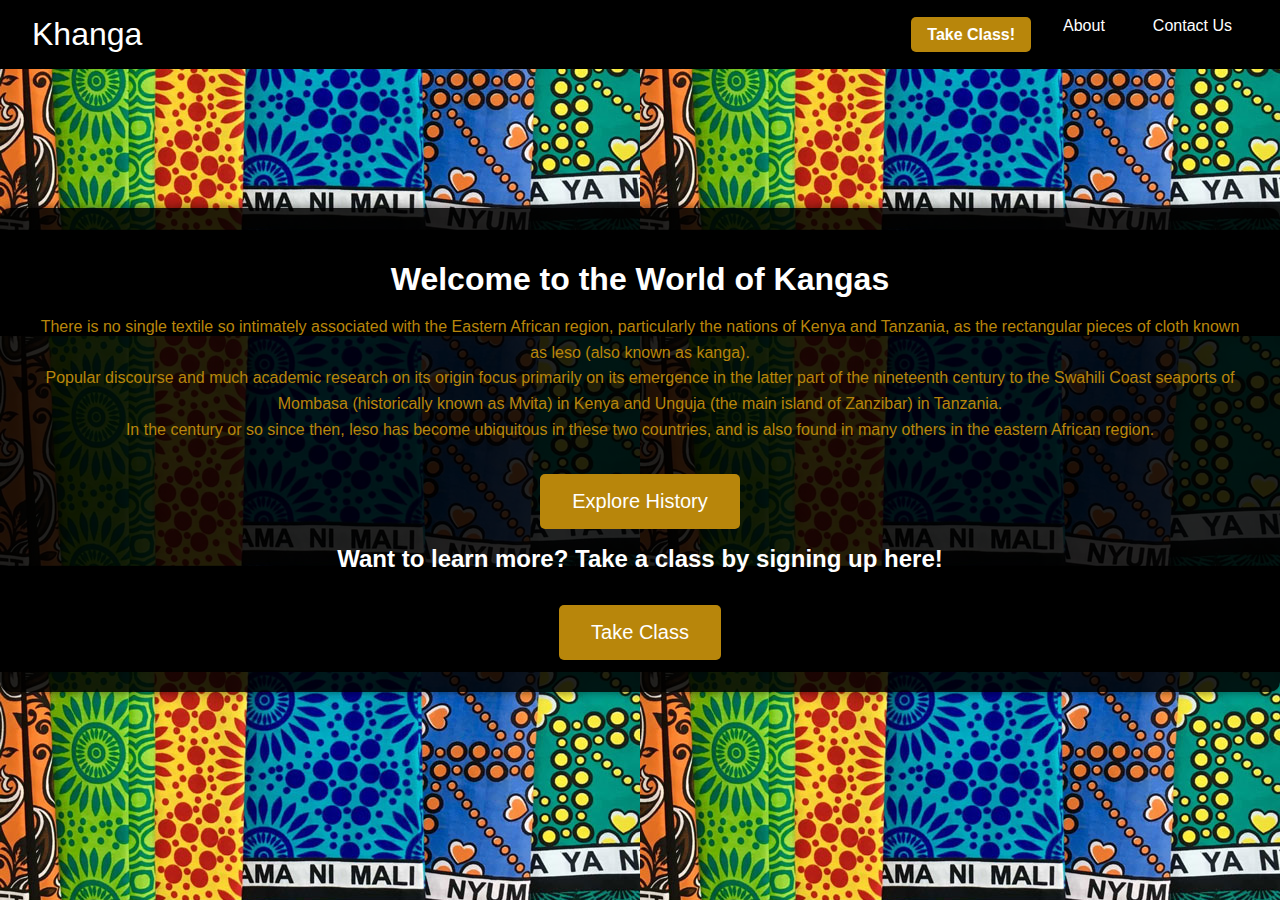
<file: index.html>
<!DOCTYPE html>
<html lang="en">
<head>
    <meta charset="UTF-8">
    <meta name="viewport" content="width=device-width, initial-scale=1.0">
    <title>Welcome to Khanga</title>
    <link rel="stylesheet" href="css/landing.css">
</head>
<body style="background-image: url(img/leso.jpg);">
    <nav class="navbar">
        <div class="navbar-logo">Khanga</div>
        <div class="navbar-menu">
            <button class="navbar-toggler" id="navbar-toggler">&#9776;</button>
            <ul class="navbar-links" id="navbar-links">
                <li><a href="https://khanga.moodlecloud.com/login/index.php" class="take-course">Take Class!</a></li>
                <li><a href="#">About</a></li>
                <li><a href="#">Contact Us</a></li>
            </ul>
        </div>
    </nav>
    <header class="header">
        <div class="header-overlay">
            <h1 class="landing-title">Welcome to the World of Kangas</h1>
            <p class="landing-text">There is no single textile so intimately associated with the Eastern African region, particularly the nations of Kenya and Tanzania, as the rectangular pieces of cloth known as leso (also known as kanga).<br/> Popular discourse and much academic research on its origin focus primarily on its emergence in the latter part of the nineteenth century to the Swahili Coast seaports of Mombasa (historically known as Mvita) in Kenya and Unguja (the main island of Zanzibar) in Tanzania. <br/>In the century or so since then, leso has become ubiquitous in these two countries, and is also found in many others in the eastern African region.</p>
            <a href="history.html" class="landing-button">Explore History</a>
            <h1 class="more-info">Want to learn more? Take a class by signing up here!</h1>
            <a href="https://khanga.moodlecloud.com/login/index.php" class="landing-button">Take Class</a>
        </div>
    </header>
    <script>
        // Toggle Navbar for smaller screens
        document.getElementById('navbar-toggler').addEventListener('click', function() {
            var links = document.getElementById('navbar-links');
            links.style.display = (links.style.display === 'block' ? 'none' : 'block');
        });
    </script>
    <script>
        function openNewTab() {
            window.open('history.html', '_blank', 'noopener,noreferrer');
        }
    </script>
</body>
</html>
</file>
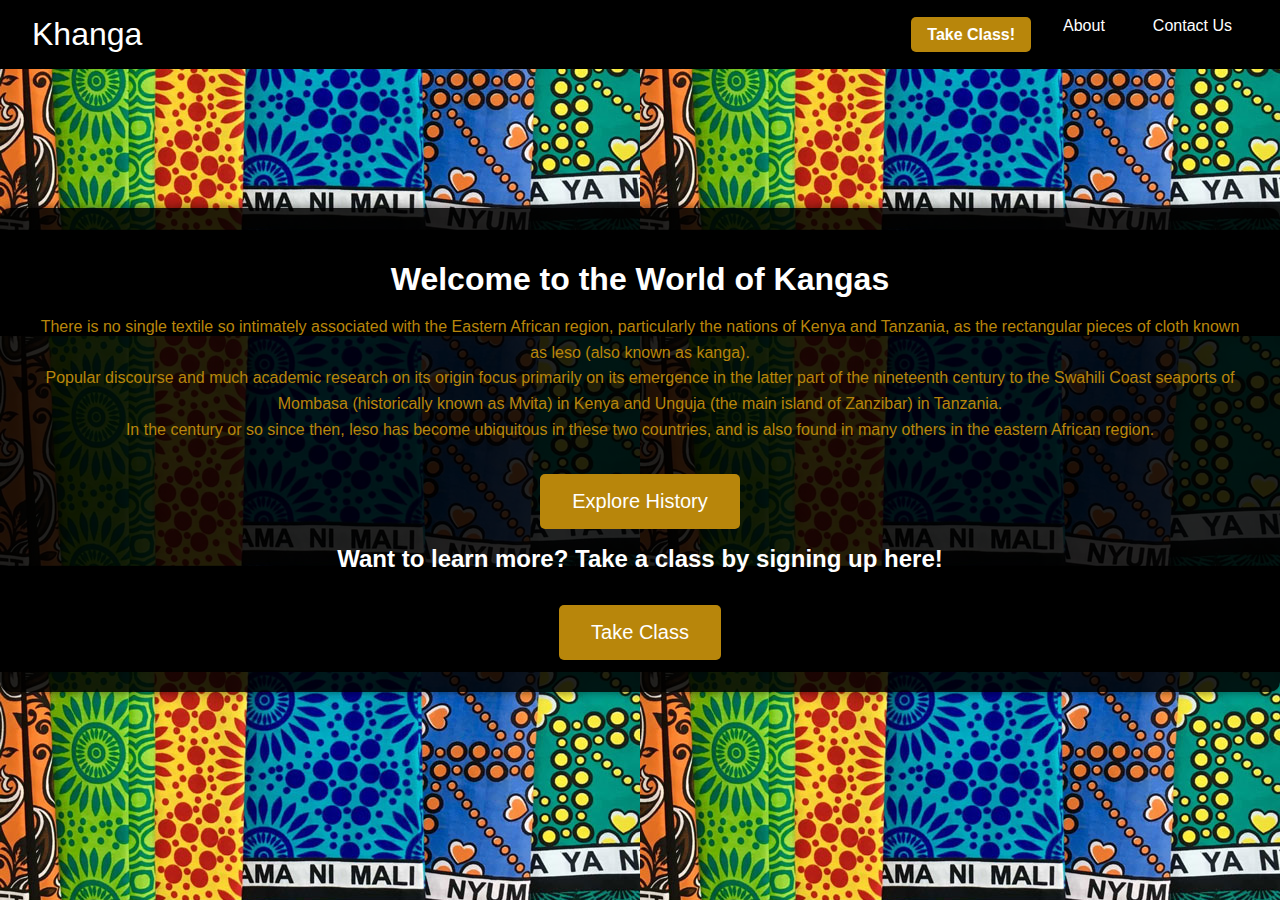
<file: public/index.html>
<!DOCTYPE html>
<html lang="en">
<head>
    <meta charset="UTF-8">
    <meta name="viewport" content="width=device-width, initial-scale=1.0">
    <title>Welcome to Khanga</title>
    <link rel="stylesheet" href="css/landing.css">
</head>
<body style="background-image: url(img/leso.jpg);">
    <nav class="navbar">
        <div class="navbar-logo">Khanga</div>
        <div class="navbar-menu">
            <button class="navbar-toggler" id="navbar-toggler">&#9776;</button>
            <ul class="navbar-links" id="navbar-links">
                <li><a href="https://khanga.moodlecloud.com/login/index.php" class="take-course">Take Class!</a></li>
                <li><a href="#">About</a></li>
                <li><a href="#">Contact Us</a></li>
            </ul>
        </div>
    </nav>
    <header class="header">
        <div class="header-overlay">
            <h1 class="landing-title">Welcome to the World of Kangas</h1>
            <p class="landing-text">There is no single textile so intimately associated with the Eastern African region, particularly the nations of Kenya and Tanzania, as the rectangular pieces of cloth known as leso (also known as kanga).<br/> Popular discourse and much academic research on its origin focus primarily on its emergence in the latter part of the nineteenth century to the Swahili Coast seaports of Mombasa (historically known as Mvita) in Kenya and Unguja (the main island of Zanzibar) in Tanzania. <br/>In the century or so since then, leso has become ubiquitous in these two countries, and is also found in many others in the eastern African region.</p>
            <a href="history.html" class="landing-button" onclick="openNewTab()">Explore History</a>
            <h1 class="more-info">Want to learn more? Take a class by signing up here!</h1>
            <a href="https://khanga.moodlecloud.com/login/index.php" class="landing-button">Take Class</a>
        </div>
    </header>
    <script>
        // Toggle Navbar for smaller screens
        document.getElementById('navbar-toggler').addEventListener('click', function() {
            var links = document.getElementById('navbar-links');
            links.style.display = (links.style.display === 'block' ? 'none' : 'block');
        });
    </script>
    <script>
        function openNewTab() {
            window.open('history.html', '_blank', 'noopener,noreferrer');
        }
    </script>
</body>
</html>
</file>
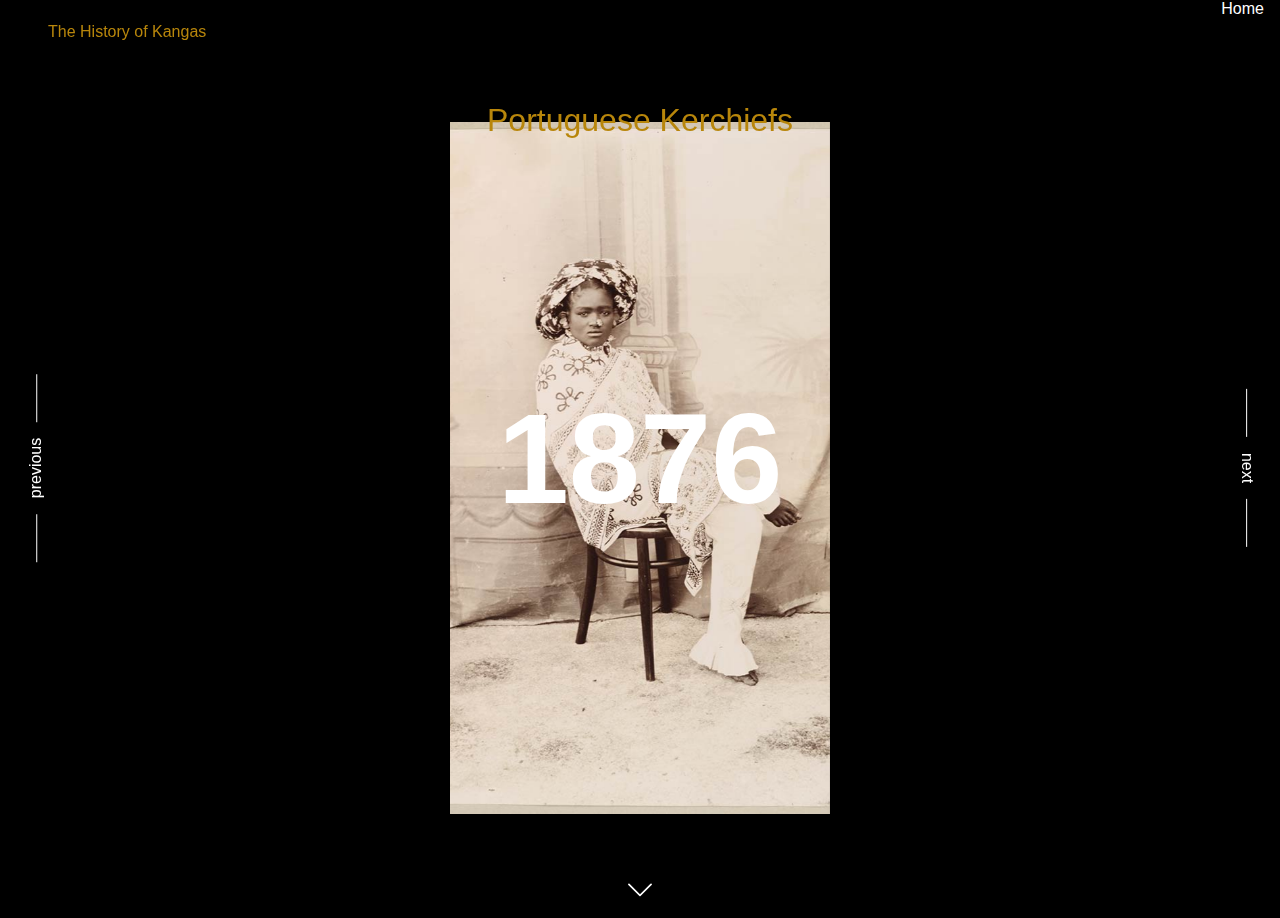
<file: history.html>
<!DOCTYPE html>
<html lang="en" class="no-js">
	<head>
		<meta charset="UTF-8" />
		<meta name="viewport" content="width=device-width, initial-scale=1">
		<title>Khanga - Historical Timeline</title>
		<meta name="author" content="Her.ambee" />
		<link rel="stylesheet" type="text/css" href="css/base.css" />
		<script>document.documentElement.className="js";var supportsCssVars=function(){var e,t=document.createElement("style");return t.innerHTML="root: { --tmp-var: bold; }",document.head.appendChild(t),e=!!(window.CSS&&window.CSS.supports&&window.CSS.supports("font-weight","var(--tmp-var)")),t.parentNode.removeChild(t),e};supportsCssVars()||alert("Please view this demo in a modern browser that supports CSS Variables.");</script>
	</head>
	<body class="loading">
		<div class="navbar-menu">
			<button class="navbar-toggler" id="navbar-toggler">&#9776;</button>
            <ul class="navbar-links" id="navbar-links">
                <li><a href="index.html">Home</a></li>
            </ul>
		</div>
		<svg class="hidden">
			<symbol id="icon-caret" viewBox="0 0 24 13">
				<title>caret</title>
				<path d="M23.646.328a.842.842 0 0 0-1.19 0l-10.459 10.48L1.517.328a.842.842 0 0 0-1.189 1.19L11.382 12.57c.164.164.369.246.595.246.205 0 .43-.082.594-.246L23.625 1.518a.824.824 0 0 0 .02-1.19z"/>
			</symbol>
		</svg>
		<main>
			<div class="content content--fixed">
				<header class="codrops-header">
					<div class="codrops-links">
					
					</div>
					<h1 class="codrops-header__title">The History of Kangas</h1>
				</header>

			</div>
			<div class="slideshow">
				<div class="slide">
					<div class="preview">
						<div class="preview__img-wrap">
							<div class="preview__img" style="background-image: url(img/project1.jpg);"></div>
							<div class="preview__img-reveal"></div>
						</div>
						<h3 class="preview__title">Did it all start on the Kenyan Coast?</h3>
						<div class="preview__content">
							<p>Lorem ipsum odor amet, consectetuer adipiscing elit. Et fringilla cursus finibus mus mollis. Curae nisi maecenas donec inceptos, posuere mattis finibus. Etiam scelerisque nulla nascetur eleifend, efficitur massa quisque. Ligula penatibus lacus pharetra, curae finibus nec adipiscing taciti. Scelerisque dignissim velit blandit id malesuada feugiat. Consequat augue mollis nisi hendrerit nibh; vulputate phasellus.</p>
						</div>
					</div>
					<div class="slide__img-wrap">
						<div class="slide__img" style="background-image: url(img/1.jpg);"></div>
						<div class="slide__img-reveal"></div>
					</div>
					<span class="slide__number">Portuguese Kerchiefs</span>
					<h3 class="slide__title">1876</h3>
				</div>
				<div class="slide">
					<div class="preview">
						<div class="preview__img-wrap">
							<div class="preview__img" style="background-image: url(img/project2.jpg);"></div>
							<div class="preview__img-reveal"></div>
						</div>
						<h3 class="preview__title">Why Koroshos? (cashew nuts)</h3>
						<div class="preview__content">
							<p>Lorem ipsum odor amet, consectetuer adipiscing elit. Quis ornare porttitor mauris elementum felis sem cras consectetur. Congue tempor sodales quis consequat mus ridiculus vulputate praesent. Cursus dictum venenatis justo dapibus rhoncus eget leo. Dolor potenti lobortis penatibus commodo; congue vehicula. Ornare class ridiculus pulvinar vehicula; mus felis amet. Penatibus aenean duis dolor aliquet suspendisse ex nisi urna rutrum. Ipsum adipiscing integer fusce suspendisse morbi vulputate.</p>
						</div>
					</div>
					<div class="slide__img-wrap">
						<div class="slide__img" style="background-image: url(img/2.jpg);"></div>
						<div class="slide__img-reveal"></div>
					</div>
					<span class="slide__number">Block Printing</span>
					<h3 class="slide__title">1879</h3>
				</div>
				<div class="slide">
					<div class="preview">
						<div class="preview__img-wrap">
							<div class="preview__img" style="background-image: url(img/project3.jpg);"></div>
							<div class="preview__img-reveal"></div>
						</div>
						<h3 class="preview__title">Duch Textile Printers and the Introduction to Indonesian Batik Motifs</h3>
						<div class="preview__content">
							<p>Lorem ipsum odor amet, consectetuer adipiscing elit. Quis ornare porttitor mauris elementum felis sem cras consectetur. Congue tempor sodales quis consequat mus ridiculus vulputate praesent. Cursus dictum venenatis justo dapibus rhoncus eget leo. Dolor potenti lobortis penatibus commodo; congue vehicula. Ornare class ridiculus pulvinar vehicula; mus felis amet. Penatibus aenean duis dolor aliquet suspendisse ex nisi urna rutrum. Ipsum adipiscing integer fusce suspendisse morbi vulputate.</p>
						</div>
					</div>
					<div class="slide__img-wrap">
						<div class="slide__img" style="background-image: url(img/3.jpg);"></div>
						<div class="slide__img-reveal"></div>
					</div>
					<span class="slide__number">Dutch Textile Printers</span>
					<h3 class="slide__title">1880</h3>
				</div>
				<div class="slide">
					<div class="preview">
						<div class="preview__img-wrap">
							<div class="preview__img" style="background-image: url(img/project4.jpg);"></div>
							<div class="preview__img-reveal"></div>
						</div>
						<h3 class="preview__title">Intro to Borders</h3>
						<div class="preview__content">
							<p>Lorem ipsum odor amet, consectetuer adipiscing elit. Quis ornare porttitor mauris elementum felis sem cras consectetur. Congue tempor sodales quis consequat mus ridiculus vulputate praesent. Cursus dictum venenatis justo dapibus rhoncus eget leo. Dolor potenti lobortis penatibus commodo; congue vehicula. Ornare class ridiculus pulvinar vehicula; mus felis amet. Penatibus aenean duis dolor aliquet suspendisse ex nisi urna rutrum. Ipsum adipiscing integer fusce suspendisse morbi vulputate.</p>
						</div>
					</div>
					<div class="slide__img-wrap">
						<div class="slide__img" style="background-image: url(img/4.jpg);"></div>
						<div class="slide__img-reveal"></div>
					</div>
					<span class="slide__number">European Printed Kerchiefs</span>
					<h3 class="slide__title">1883</h3>
				</div>
				<div class="slide">
					<div class="preview">
						<div class="preview__img-wrap">
							<div class="preview__img" style="background-image: url(img/project5.jpg);"></div>
							<div class="preview__img-reveal"></div>
						</div>
						<h3 class="preview__title">Inclusion of Arabic Script Swahili Text</h3>
						<div class="preview__content">
							<p>Lorem ipsum odor amet, consectetuer adipiscing elit. Quis ornare porttitor mauris elementum felis sem cras consectetur. Congue tempor sodales quis consequat mus ridiculus vulputate praesent. Cursus dictum venenatis justo dapibus rhoncus eget leo. Dolor potenti lobortis penatibus commodo; congue vehicula. Ornare class ridiculus pulvinar vehicula; mus felis amet. Penatibus aenean duis dolor aliquet suspendisse ex nisi urna rutrum. Ipsum adipiscing integer fusce suspendisse morbi vulputate.</p>
						</div>
					</div>
					<div class="slide__img-wrap">
						<div class="slide__img" style="background-image: url(img/5.jpg);"></div>
						<div class="slide__img-reveal"></div>
					</div>
					<span class="slide__number">Inclusion of Arabic Script Swahili Text</span>
					<h3 class="slide__title">1886</h3>
				</div>
				<nav class="slidenav">
					<button class="slidenav__item slidenav__item--prev">Previous</button>
					<button class="slidenav__item slidenav__item--next">Next</button>
					<button class="slidenav__preview">
						<svg class="icon icon--caret">
							<use xlink:href="#icon-caret"></use>
						</svg>
					</button>
				</nav>
			</div>
		</main>
		<script src="js/imagesloaded.pkgd.min.js"></script>
		<script src="js/TweenMax.min.js"></script>
		<script src="js/demo.js"></script>
		<script>
			document.addEventListener('DOMContentLoaded', function() {
				var toggler = document.getElementById('navbar-toggler');
				var links = document.getElementById('navbar-links');
		
				toggler.addEventListener('click', function() {
					links.classList.toggle('hidden');
				});
			});
		</script>
		
	</body>
</html>
</file>
<file: css/base.css>
article,aside,details,figcaption,figure,footer,header,hgroup,main,nav,section,summary{display:block;}audio,canvas,video{display:inline-block;}audio:not([controls]){display:none;height:0;}[hidden]{display:none;}html{font-family:sans-serif;-ms-text-size-adjust:100%;-webkit-text-size-adjust:100%;}body{margin:0;}a:focus{outline:thin dotted;}a:active,a:hover{outline:0;}h1{font-size:2em;margin:0.67em 0;}abbr[title]{border-bottom:1px dotted;}b,strong{font-weight:bold;}dfn{font-style:italic;}hr{-moz-box-sizing:content-box;box-sizing:content-box;height:0;}mark{background:#ff0;color:#000;}code,kbd,pre,samp{font-family:monospace,serif;font-size:1em;}pre{white-space:pre-wrap;}q{quotes:"\201C" "\201D" "\2018" "\2019";}small{font-size:80%;}sub,sup{font-size:75%;line-height:0;position:relative;vertical-align:baseline;}sup{top:-0.5em;}sub{bottom:-0.25em;}img{border:0;}svg:not(:root){overflow:hidden;}figure{margin:0;}fieldset{border:1px solid #c0c0c0;margin:0 2px;padding:0.35em 0.625em 0.75em;}legend{border:0;padding:0;}button,input,select,textarea{font-family:inherit;font-size:100%;margin:0;}button,input{line-height:normal;}button,select{text-transform:none;}button,html input[type="button"],input[type="reset"],input[type="submit"]{-webkit-appearance:button;cursor:pointer;}button[disabled],html input[disabled]{cursor:default;}input[type="checkbox"],input[type="radio"]{box-sizing:border-box;padding:0;}input[type="search"]{-webkit-appearance:textfield;-moz-box-sizing:content-box;-webkit-box-sizing:content-box;box-sizing:content-box;}input[type="search"]::-webkit-search-cancel-button,input[type="search"]::-webkit-search-decoration{-webkit-appearance:none;}button::-moz-focus-inner,input::-moz-focus-inner{border:0;padding:0;}textarea{overflow:auto;vertical-align:top;}table{border-collapse:collapse;border-spacing:0;}
*,
*::after,
*::before {
	box-sizing: border-box;
}

html {
	background: #fff;
}

body {
	--color-text: #B8860B;
	--color-bg: #000;
	--color-link: #fff;
	--color-link-hover: #B8860B;
	--color-reveal: var(--color-bg);
	--color-title: #fff;
	--color-nav: #fff;
	font-family: Futura, "Trebuchet MS", Arial, sans-serif;
	min-height: 100vh;
	color: #57585c;
	color: var(--color-text);
	background-color: #fff;
	background-color: var(--color-bg);
	-webkit-font-smoothing: antialiased;
	-moz-osx-font-smoothing: grayscale;
	overflow: hidden;
	padding: 6rem 0 0 0;
}

/* Page Loader */
.js .loading::before {
	content: '';
	position: fixed;
	z-index: 100000;
	top: 0;
	left: 0;
	width: 100%;
	height: 100%;
	background: var(--color-bg);
}

.js .loading::after {
	content: '';
	position: fixed;
	z-index: 100000;
	top: 50%;
	left: 50%;
	width: 60px;
	height: 60px;
	margin: -30px 0 0 -30px;
	pointer-events: none;
	border-radius: 50%;
	opacity: 0.4;
	background: var(--color-link);
	animation: loaderAnim 0.7s linear infinite alternate forwards;
}

@keyframes loaderAnim {
	to {
		opacity: 1;
		transform: scale3d(0.5,0.5,1);
	}
}


a {
	text-decoration: none;
	color: var(--color-link);
	outline: none;
}

a:hover,
a:focus {
	color: var(--color-link-hover);
}

button:focus,
a:focus {
	outline: none;
}

.hidden {
	position: absolute;
	overflow: hidden;
	width: 0;
	height: 0;
	pointer-events: none;
}

.navbar {
    position: fixed;
    top: 0;
    left: 0;
    width: 100%;
    background-color: #000;
    color: var(--color-nav);
    z-index: 1000;
    display: flex;
    justify-content: space-between;
    align-items: center;
    padding: 1rem 2rem;
}

.navbar-logo {
    font-family: Futura, "Trebuchet MS", Arial, sans-serif;
    font-size: 2rem;
    color: var(--color-title);
}

.navbar-menu {
    display: flex;
    align-items: center;
    width: 100%;
    justify-content: flex-end; /* Align items to the right */
}

.navbar-links {
    list-style: none;
    padding: 0;
    margin: 0;
    display: flex;
    align-items: center;
}

.navbar-links li {
    margin-left: 1rem;
}

.navbar-links a {
    text-decoration: none;
    color: var(--color-link);
    font-size: 1rem;
    padding: 0.5rem 1rem;
    transition: color 0.3s;
}

/* Navbar Button Styles */
.navbar-links a.take-course {
    display: inline-block;
    padding: 0.5rem 1rem;
    background-color: var(--color-text);
    color: var(--color-link);
    border-radius: 5px;
    font-weight: bold;
    transition: background-color 0.3s, color 0.3s;
}

.navbar-links a.take-course:hover {
    background-color: var(--color-link-hover);
    color: var(--color-bg);
}

.navbar-toggler {
    display: none;
    font-size: 1.5rem;
    background: none;
    border: none;
    color: var(--color-link);
    cursor: pointer;
    margin-right: 1rem;
}

@media screen and (max-width: 768px) {
    .navbar-links {
        display: none;
        flex-direction: column;
        position: absolute;
        top: 3rem;
        right: 0;
        background: #000;
        border-radius: 5px;
        box-shadow: 0 0 10px rgba(0, 0, 0, 0.5);
    }

    .navbar-links li {
        margin: 0;
    }

    .navbar-links a {
        padding: 1rem;
        display: block;
        color: var(--color-link);
    }

    .navbar-toggler {
        display: block;
    }
}

/* Icons */
.icon {
	display: block;
	width: 1.5em;
	height: 1.5em;
	margin: 0 auto;
	fill: currentColor;
}

main {
	position: relative;
	width: 100%;
}

.content {
	text-align: center;
}

/* Header */
.codrops-header {
	position: relative;
	z-index: 100;
	display: flex;
	align-items: center;
	justify-content: center;
	justify-items: center;
}

.codrops-header__title {
	font-size: 1rem;
	line-height: 1;
	font-weight: normal;
	margin: 0 1rem;
}

.info {
	display: block;
	margin: 1rem 0;
}

.github {
	display: block;
}

/* Top Navigation Style */
.codrops-links {
	position: relative;
	display: flex;
	justify-content: center;
	text-align: center;
	white-space: nowrap;
	font-size: 0.85rem;
}

.codrops-icon {
	display: inline-block;
	padding: 0.25em;
}

.slideshow {
	position: relative;
	width: 100%;
	margin: 3.5rem 0 0 0;
	padding: 0 0 3.5rem 0;
	pointer-events: none;
	overflow: hidden;
}

.slide {
	width: 100%;
	height: 50vh;
	top: 0;
	position: absolute;
	display: grid;
	grid-template-columns: 100%;
	grid-template-rows: 100%;
	align-items: center;
	justify-items: center;
}

.slide--current {
	position: relative;
}

.slide__img-wrap {
	grid-area: 1 / 1 / 1 / 1;
	width: 100%;
	height: calc(100vh - 13rem);
	max-height: 100%;
	overflow: hidden;
	position: relative;
	opacity: 0;
	outline: 3px solid transparent;
}

.slide__img {
	width: 100%;
	height: 100%;
	left: 0;
	top: 0;
	background-size: cover;
	background-position: 50% 50%;
	position: absolute;
	backface-visibility: hidden;
	pointer-events: none;
}

.slide__img::after {
	content: '';
	background: rgba(0, 0, 0, 0.726);
	position: absolute;
	top: 0;
	left: 0;
	width: 100%;
	height: 100%;
}

.slide__img-reveal {
	position: absolute;
	width: 100%;
	height: 100%;
	top: 0;
	left: 0;
	background: var(--color-reveal);
	transform: translate3d(-100%,0,0);
	pointer-events: none;
}

.slide__number {
	font-size: 2rem;
	position: absolute;
	top: 5.25rem;
	opacity: 0;
}

.slide__title {
	margin: 0;
	grid-area: 1 / 1 / 1 / 1;
	font-size: 10vw;
	color: var(--color-title);
	position: relative;
	margin-bottom: 1.25rem;
	opacity: 0;
}

.slide--current .slide__img-wrap,
.slide--current .slide__number,
.slide--current .slide__title {
	opacity: 1;
}

.slidenav {
	position: absolute;
	top: 0;
	left: 0;
	width: 100%;
	height: 100%;
	pointer-events: none;
	display: flex;
	justify-content: space-between;
	align-items: center;
	text-transform: lowercase;
}

.slidenav__item {
	pointer-events: auto;
	border: 0;
	background: none;
	padding: 1rem;
	margin: 0.85rem;
	text-transform: inherit;
	position: relative;
	line-height: 1;
	color: var(--color-nav);
}

.slidenav__item::before,
.slidenav__item::after {
	content: '';
	position: absolute;
	width: 3rem;
	height: 1px;
	background: currentColor;
	top: 50%;
}

.slidenav__item::before {
	right: 100%;
}

.slidenav__item::after {
	left: 100%;
}

.slidenav__item:hover {
	color: var(--color-link-hover);
}

.slidenav__item--prev {
	transform: rotate(-90deg) translateY(-50%);
}

.slidenav__item--next {
	transform: rotate(90deg) translateY(-25%);
}

.slidenav__preview {
	pointer-events: auto;
	color: var(--color-nav);
	position: absolute;
	bottom: 0;
	transform: translateX(-50%);
	left: 50%;
	border: 0;
	background: none;
	padding: 1rem;
	transition: 0.3s transform;
}

.slidenav__preview:hover {
	color: var(--color-link-hover);
}

.slidenav__preview .icon {
	pointer-events: none;
}

.slidenav__preview--open {
	transform: translateX(-50%) rotate(180deg);
}

.preview,
.preview__img-wrap,
.preview__img,
.preview__img-reveal {
	position: absolute;
	width: 100%;
	height: 100%;
	top: 0;
	left: 0;
	pointer-events: none;
}

.preview {
	display: flex;
	flex-direction: column;
	align-items: center;
	justify-content: center;
}

.preview__img-wrap {
	overflow: hidden;
	opacity: 0;
}

.preview__img {
	background-size: cover;
	background-position: 50% 50%;
	backface-visibility: hidden;
}

.preview__img::after {
	content: '';
	background: rgba(0, 0, 0, 0.726);
	position: absolute;
	top: 0;
	left: 0;
	width: 100%;
	height: 100%;
}

.preview__img-reveal {
	background: var(--color-reveal);
}

.preview__title {
	position: relative;
	font-size: 1.5rem;
	opacity: 0;
	padding: 0 1rem;
	margin: 0 0 1rem 0;
	text-align: center;
	background: rgba(0, 0, 0, 0.726);
}

.preview__content {
	column-count: 2;
	position: relative;
	text-align: justify;
	opacity: 0;
	padding: 0 1rem;
    background-color: rgba(0, 0, 0, 0.715);
    padding: 10px;
}

.preview__content p {
	margin: 0;
}

@media screen and (min-width: 53em) {
	body {
		padding: 0;
	}
	.content {
		position: relative;
		display: flex;
		justify-content: center;
		align-items: center;
		margin: 0 auto;
		min-height: 100vh;
		text-align: left;
	}
	.content--fixed {
		position: fixed;
		z-index: 10000;
		top: 0;
		left: 0;
		display: grid;
		align-content: space-between;
		width: 100%;
		max-width: none;
		min-height: 0;
		height: 100vh;
		padding: 1.5rem 2rem;
		pointer-events: none;
		grid-template-columns: 50% 50%;
		grid-template-rows: auto auto auto;
		grid-template-areas: 'codropsheader info'
							'... ...'
							'github ...';
	}
	.codrops-header {
		grid-area: codropsheader;
		padding: 0;
		justify-content: start;
	}
	.codrops-links {
		margin: 0;
	}
	.content--fixed a {
		pointer-events: auto;
	}
	.info {
		margin: 0;
		justify-self: end;
	}
	.github {
		grid-area: github;
		justify-self: start;
	}
	.slideshow {	
		padding: 0;
		margin: 0;
	}
	.slide {
		height: 100vh;	
	}
	.slide__img-wrap {
		width: 380px;
	}
	.preview__title {
		font-size: 2.5rem;
	}
	.preview__content {
		padding: 0 5rem;
		max-width: 600px;
	}
	.slide__img::after,
	.preview__img::after {
		display: none;
	}
}
</file>
<file: css/landing.css>
/* General reset and typography styles */
*,
*::after,
*::before {
    box-sizing: border-box;
}

html, body {
    margin: 0;
    padding: 0;
    height: 100%;
    font-family: Futura, "Trebuchet MS", Arial, sans-serif;
    color: #060000;
    display: flex;
    flex-direction: column;
}

body {
    --color-text: #B8860B;
    --color-bg: #000;
    --color-link: #fff;
    --color-link-hover: #B8860B;
    --color-reveal: var(--color-bg);
    --color-title: #fff;
    --color-nav: #fff;
}

/* Navbar styles */
.navbar {
    position: fixed;
    top: 0;
    left: 0;
    width: 100%;
    background-color: #000;
    color: var(--color-nav);
    z-index: 1000;
    display: flex;
    justify-content: space-between;
    align-items: center;
    padding: 1rem 2rem;
}

.navbar-logo {
    font-family: Futura, "Trebuchet MS", Arial, sans-serif;
    font-size: 2rem;
    color: var(--color-title);
}

.navbar-menu {
    display: flex;
    align-items: center;
}

.navbar-links {
    list-style: none;
    padding: 0;
    margin: 0;
    display: flex;
}

.navbar-links li {
    margin-left: 1rem;
}

.navbar-links a {
    text-decoration: none;
    color: var(--color-link);
    font-size: 1rem;
    padding: 0.5rem 1rem;
    transition: color 0.3s;
}

/* Navbar Button Styles */
.navbar-links a.take-course {
    display: inline-block;
    padding: 0.55rem 1rem;
    background-color: var(--color-text);
    color: var(--color-link);
    border-radius: 5px;
    font-weight: bold;
    transition: background-color 0.3s, color 0.3s;
}

.navbar-links a.take-course:hover {
    background-color: var(--color-link-hover);
    color: var(--color-bg);
}

.navbar-links a:hover {
    color: var(--color-link-hover);
}

.navbar-toggler {
    display: none;
    font-size: 1.5rem;
    background: none;
    border: none;
    color: var(--color-link);
    cursor: pointer;
    margin-right: 1rem;
}

/* Header styles */
.header {
    position: relative;
    width: 100%;
    height: 100vh;
    background-size: cover;
    background-position: center;
    display: flex;
    align-items: center;
    justify-content: center;
    flex-direction: column;
}

.header-overlay {
    text-align: center;
    background: rgba(0, 0, 0, 0.863);
    padding: 2rem;
    border-radius: 10px;
    box-shadow: 0 0 10px rgba(0, 0, 0, 0.5);
}

.landing-title {
    font-size: 2rem;
    color: var(--color-title);
    margin-bottom: 1rem;
}

.more-info {
    font-size: 1.5rem;
    color: var(--color-title);
    margin-bottom: 2rem;
}

.landing-text {
    font-size: 1rem;
    color: var(--color-text);
    margin-bottom: 2rem;
    line-height: 1.6;
}

.landing-button {
    display: inline-block;
    padding: 1rem 2rem;
    background-color: var(--color-text);
    color: var(--color-link);
    text-decoration: none;
    font-size: 1.25rem;
    border-radius: 5px;
    transition: background-color 0.3s;
}

.landing-button:hover {
    background-color: var(--color-link-hover);
}

.extra-info {
    margin-top: 2em;
    text-align: center;
}

.extra-info p {
    font-size: 1.2em;
    margin: 0.5em 0;
}

/* Responsive Styles */
@media screen and (max-width: 768px) {
    .navbar-links {
        display: none;
        flex-direction: column;
        position: absolute;
        top: 3rem;
        right: 0;
        background: #000;
        border-radius: 5px;
        box-shadow: 0 0 10px rgba(0, 0, 0, 0.5);
    }

    .navbar-links li {
        margin: 0;
    }

    .navbar-links a {
        padding: 1rem;
        display: block;
        color: var(--color-link);
    }

    .navbar-toggler {
        display: block;
    }
}
</file>
<file: public/css/landing.css>
/* General reset and typography styles */
*,
*::after,
*::before {
    box-sizing: border-box;
}

html, body {
    margin: 0;
    padding: 0;
    height: 100%;
    font-family: Futura, "Trebuchet MS", Arial, sans-serif;
    color: #060000;
    display: flex;
    flex-direction: column;
}

body {
    --color-text: #B8860B;
    --color-bg: #000;
    --color-link: #fff;
    --color-link-hover: #B8860B;
    --color-reveal: var(--color-bg);
    --color-title: #fff;
    --color-nav: #fff;
}

/* Navbar styles */
.navbar {
    position: fixed;
    top: 0;
    left: 0;
    width: 100%;
    background-color: #000;
    color: var(--color-nav);
    z-index: 1000;
    display: flex;
    justify-content: space-between;
    align-items: center;
    padding: 1rem 2rem;
}

.navbar-logo {
    font-family: Futura, "Trebuchet MS", Arial, sans-serif;
    font-size: 2rem;
    color: var(--color-title);
}

.navbar-menu {
    display: flex;
    align-items: center;
}

.navbar-links {
    list-style: none;
    padding: 0;
    margin: 0;
    display: flex;
}

.navbar-links li {
    margin-left: 1rem;
}

.navbar-links a {
    text-decoration: none;
    color: var(--color-link);
    font-size: 1rem;
    padding: 0.5rem 1rem;
    transition: color 0.3s;
}

/* Navbar Button Styles */
.navbar-links a.take-course {
    display: inline-block;
    padding: 0.55rem 1rem;
    background-color: var(--color-text);
    color: var(--color-link);
    border-radius: 5px;
    font-weight: bold;
    transition: background-color 0.3s, color 0.3s;
}

.navbar-links a.take-course:hover {
    background-color: var(--color-link-hover);
    color: var(--color-bg);
}

.navbar-links a:hover {
    color: var(--color-link-hover);
}

.navbar-toggler {
    display: none;
    font-size: 1.5rem;
    background: none;
    border: none;
    color: var(--color-link);
    cursor: pointer;
    margin-right: 1rem;
}

/* Header styles */
.header {
    position: relative;
    width: 100%;
    height: 100vh;
    background-size: cover;
    background-position: center;
    display: flex;
    align-items: center;
    justify-content: center;
    flex-direction: column;
}

.header-overlay {
    text-align: center;
    background: rgba(0, 0, 0, 0.863);
    padding: 2rem;
    border-radius: 10px;
    box-shadow: 0 0 10px rgba(0, 0, 0, 0.5);
}

.landing-title {
    font-size: 2rem;
    color: var(--color-title);
    margin-bottom: 1rem;
}

.more-info {
    font-size: 1.5rem;
    color: var(--color-title);
    margin-bottom: 2rem;
}

.landing-text {
    font-size: 1rem;
    color: var(--color-text);
    margin-bottom: 2rem;
    line-height: 1.6;
}

.landing-button {
    display: inline-block;
    padding: 1rem 2rem;
    background-color: var(--color-text);
    color: var(--color-link);
    text-decoration: none;
    font-size: 1.25rem;
    border-radius: 5px;
    transition: background-color 0.3s;
}

.landing-button:hover {
    background-color: var(--color-link-hover);
}

.extra-info {
    margin-top: 2em;
    text-align: center;
}

.extra-info p {
    font-size: 1.2em;
    margin: 0.5em 0;
}

/* Responsive Styles */
@media screen and (max-width: 768px) {
    .navbar-links {
        display: none;
        flex-direction: column;
        position: absolute;
        top: 3rem;
        right: 0;
        background: #000;
        border-radius: 5px;
        box-shadow: 0 0 10px rgba(0, 0, 0, 0.5);
    }

    .navbar-links li {
        margin: 0;
    }

    .navbar-links a {
        padding: 1rem;
        display: block;
        color: var(--color-link);
    }

    .navbar-toggler {
        display: block;
    }
}
</file>
